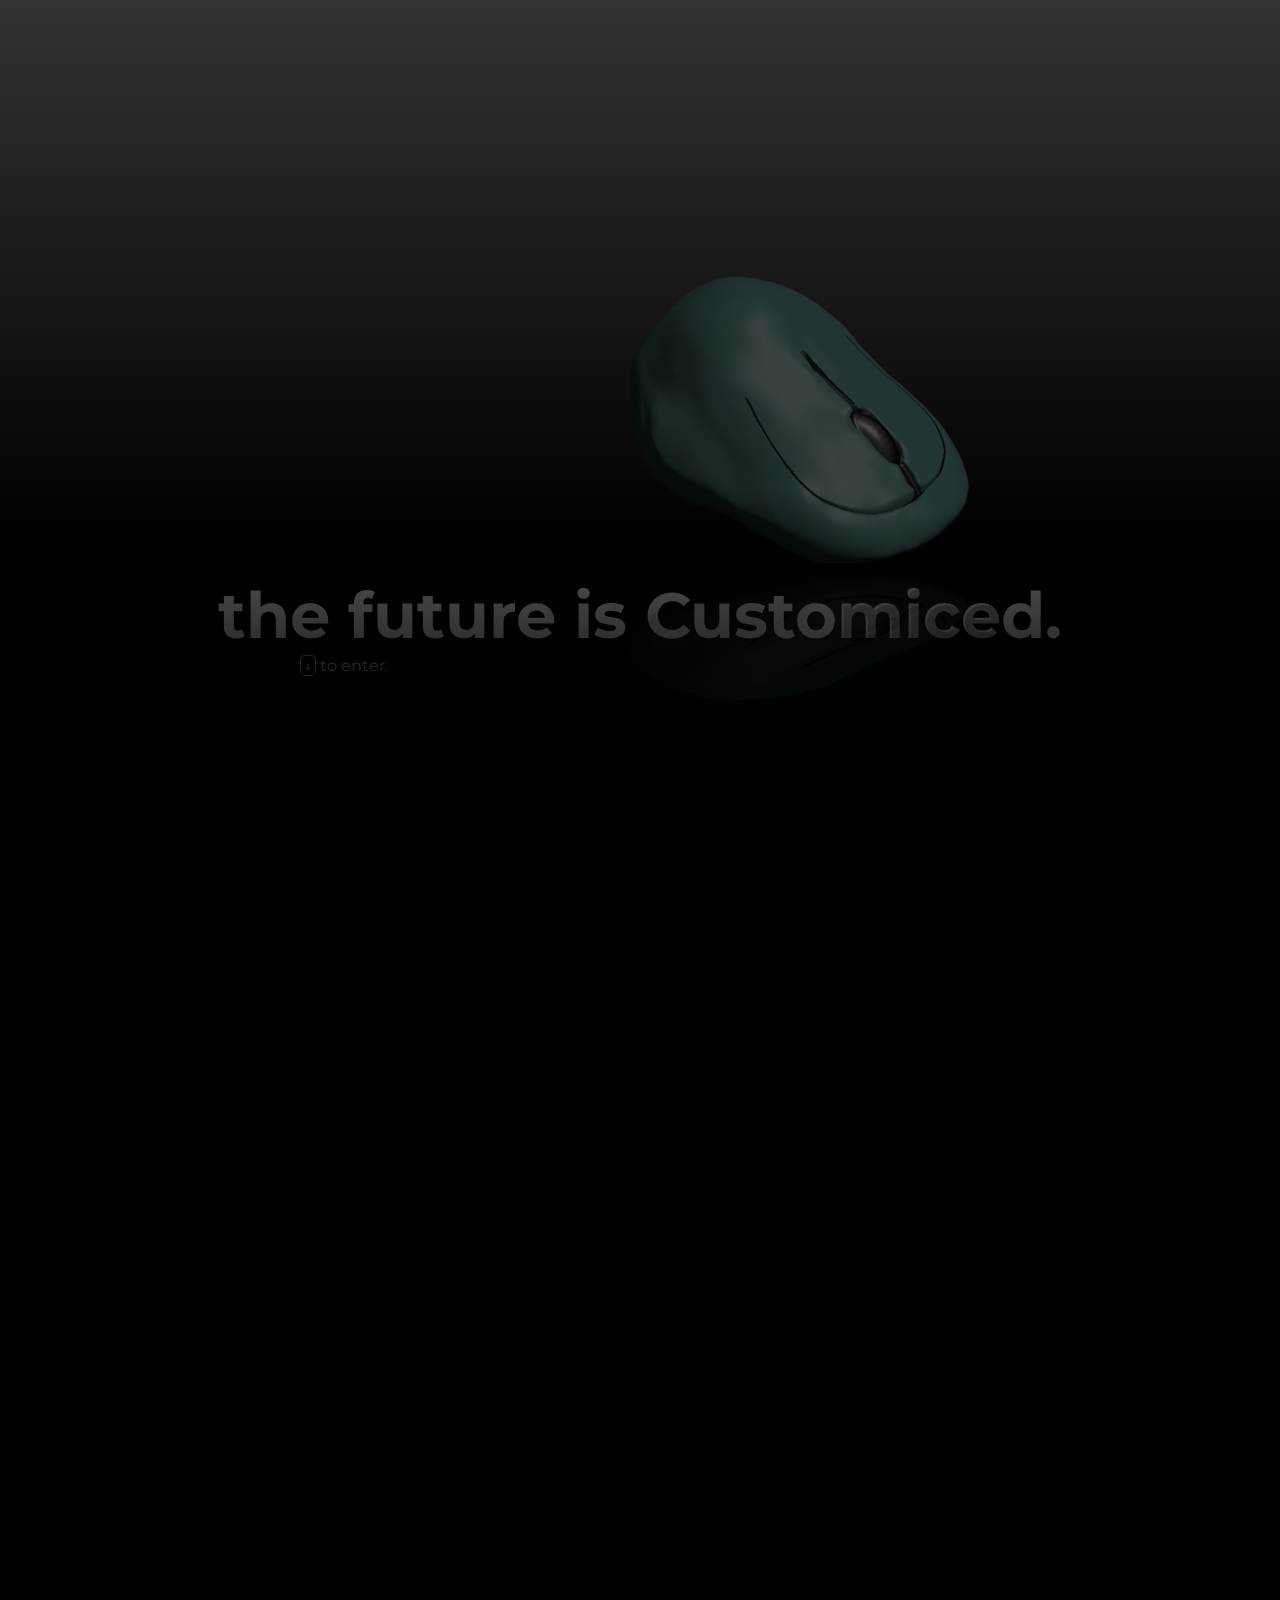
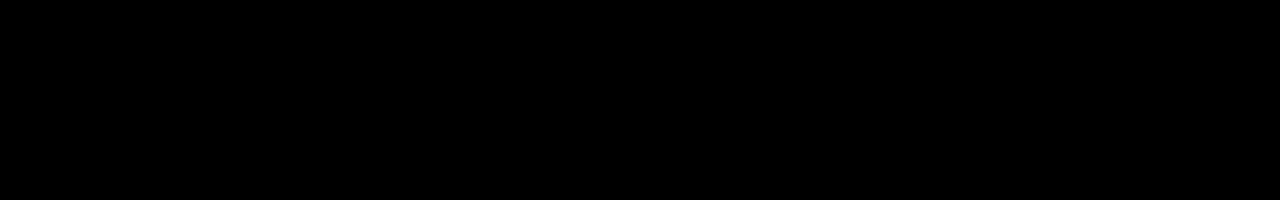
<file: index.html>
<!DOCTYPE html>

<html lang='en'>

<head>
  <meta charset="UTF-8">
  <title>Customiced</title>
  <link rel='stylesheet' href='style.css' />
  <link rel="stylesheet" type="text/css" href="fullpage.css" />
  <link href="https://fonts.googleapis.com/css?family=Montserrat&display=swap" rel="stylesheet">
  <script src="https://ajax.googleapis.com/ajax/libs/jquery/2.1.1/jquery.min.js"></script>
  <meta name="viewport" content="width=device-width,initial-scale=1.0">

  <link rel="apple-touch-icon" sizes="180x180" href="https://tierrasharae.github.io/customiced/img/apple-touch-icon.png">
  <link rel="icon" type="image/png" sizes="32x32" href="https://tierrasharae.github.io/customiced/img/favicon-32x32.png">
  <link rel="icon" type="image/png" sizes="16x16" href="https://tierrasharae.github.io/customiced/img/favicon-16x16.png">
  <link rel="manifest" href="https://tierrasharae.github.io/customiced/img/site.webmanifest">
</head>


<body>
  <div id="fullpage">
    <div class="section active" id="section0">

      <div class="header">
        <div class="mice-pics">
          <!-- <div class="mice"><img src="http://tierrasharae.github.io/customiced/img/mice.png" alt="Customiced" style="width:60vw; height:15vw;"></div> -->
          <!-- <div class="mice"> -->

            <!-- <img src="img/gif.gif" alt="Customiced" style="width:33vw; margin-bottom:-100px;"> -->

            <div id="slideshow">
               <div>
                 <img src="img/turq.png">
               </div>
               <div>
                 <img src="img/babypink.png">
               </div>
               <div>
                 <img src="img/green.png">
               </div>
            </div>

          <!-- </div> -->
          <!-- <div class="mice"><img src="http://tierrasharae.github.io/customiced/img/mice_r.png" alt="Customiced" style="width:70%;"></div> -->
          <h1>the future is Custo<span class="emph">mice</span>d.</h1>
          <div style ="color:gray; margin-top:-40px; padding-left:300px;"><span id="boxed">&darr;</span> to enter.</div>
        </div>
      </div>
    </div>
    <div class="section" id="section1">
      <div class="header">
        <div class="mice-pics">
          <!-- <div class="mice"><img src="http://tierrasharae.github.io/customiced/img/mice.png" alt="Customiced" style="width:60vw; height:15vw;"></div> -->
          <div class="mice"><img src="http://tierrasharae.github.io/customiced/img/mice.png" alt="Customiced"></div>
          <div class="mice"><img src="http://tierrasharae.github.io/customiced/img/mice_r.png" alt="Customiced"></div>
          <h1>the future is Custo<span class="emph">mice</span>d.</h1>
          <div class="blurb">
            <h5>your hands are unique &mdash; why isn't your mouse?</h5>
          </div>
        </div>

        <!--
        <div class="mice-text">
            <h1>the future is Custo<span class="emph">mice</span>d.</h1>
            <div class="blurb">
                <h5>your hands are unique &mdash; why isn't your mouse?</h5>
            </div>
        </div> -->
      </div>

      <div class="blurb-mobile">your hands are unique &mdash; why isn't your mouse? Customiced is a mouse created by you for you. unlike traditional mice, Customiced fits your hand's size, shape, grip preference, comfort, and style.</div>

      <div class="container">
        <div class="icon-container">
          <div class="icon logo">
            <img src="http://tierrasharae.github.io/customiced/img/logo-grey.png">
            <hr>
            <h2>how it works</h2>
            <h4>tap through the 7-step process.</h4>
          </div>
          <div class="icon shop"><img src="http://tierrasharae.github.io/customiced/img/online-shop-color.png">
            <p>1. place your order online.</p>
          </div>
          <div class="icon clay"><img src="http://tierrasharae.github.io/customiced/img/clay-crafting-color.png">
            <p>2. receive impression kit and complete at home.</p>
          </div>
          <div class="icon mail"><img src="http://tierrasharae.github.io/customiced/img/package-color.png">
            <p>3. mail impression kit to our studio.</p>
          </div>
          <div class="icon extract"><img src="http://tierrasharae.github.io/customiced/img/scan-color.png">
            <p>4. your hand model is extracted and refined.</p>
          </div>
          <div class="icon chat"><img src="http://tierrasharae.github.io/customiced/img/conversation-color.png">
            <p>5. your mouse is ready only after your final consultation.</p>
          </div>
          <div class="icon print"><img src="http://tierrasharae.github.io/customiced/img/printing-color.png">
            <p>6. your mouse is printed and post-processed.</p>
          </div>
          <div class="icon receive"><img src="http://tierrasharae.github.io/customiced/img/mailbox-color.png">
            <p>7. receive your Customiced!</p>
          </div>
        </div>



      </div>

      <div class="blurb">Customiced is a mouse created by you for you. unlike traditional mice, Customiced fits your hand's size, shape, grip preference, comfort, and style.<br><br></div>

      <div class="footer-container">
        <button onclick="myFunction()">order now</button>
      </div>


      <div class="footer-container">
        <div id="sorry" style="color:black; margin-top:10px;">sorry, i'm currently only a prototype!
        </div>
      </div>

      <div class="ack">web dev: <a href="https://tierrasharae.github.io/" target=”_blank”>tierra sharae</a> <br>product <a href="https://tierrasharae.github.io/customiced.html" target=”_blank”>designed by</a> tierra sharae, chunan liu, zi liang
        xu<br> icons made by freepik
        and smashicons from flaticon.com.</div>
    </div>
  </div>


  <script type="text/javascript" src="scrolloverflow.js"></script>
  <script type="text/javascript" src="fullpage.js"></script>
  <script type="text/javascript">
    var myFullpage = new fullpage('#fullpage', {
      sectionsColor: ['#000000'],
      scrollOverflow: true
    });
  </script>








</body>


<script>
  function myFunction() {
    var x = document.getElementById("sorry");
    if (x.style.color === "black") {
      x.style.color = "gray";
    } else {
      x.style.color = "black";
    }
  }

  $(document).ready(function() {
    $("body").css("display", "none");
    $("body").fadeIn(2000);
  });


$("#slideshow > div:gt(0)").hide();

setInterval(function() {
  $('#slideshow > div:first')
    .fadeOut(1000)
    .next()
    .fadeIn(1000)
    .end()
    .appendTo('#slideshow');
},  3000);
</script>



</html>
</file>
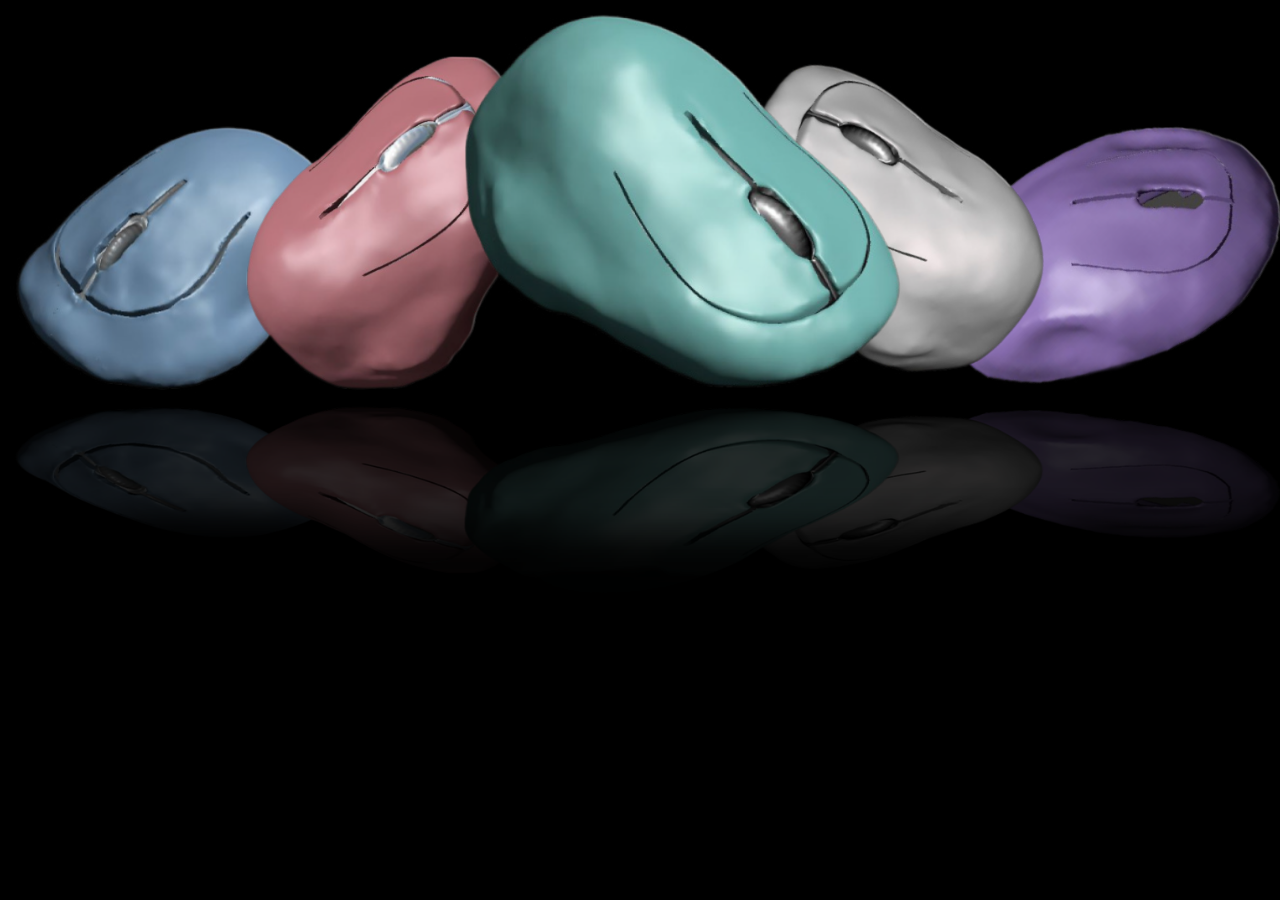
<file: index2.html>
<!DOCTYPE html>

<html lang='en'>

<head>
    <meta charset="UTF-8">
    <title>Customiced</title>
    <link rel='stylesheet' href='style.css' />
    <link href="https://fonts.googleapis.com/css?family=Montserrat&display=swap" rel="stylesheet">
    <script src="https://ajax.googleapis.com/ajax/libs/jquery/2.1.1/jquery.min.js"></script>
    <script src="init.js"></script>
    <meta name="viewport" content="width=device-width,initial-scale=1.0">

    <link rel="apple-touch-icon" sizes="180x180" href="https://tierrasharae.github.io/customiced/img/apple-touch-icon.png">
    <link rel="icon" type="image/png" sizes="32x32" href="https://tierrasharae.github.io/customiced/img/favicon-32x32.png">
    <link rel="icon" type="image/png" sizes="16x16" href="https://tierrasharae.github.io/customiced/img/favicon-16x16.png">
    <link rel="manifest" href="https://tierrasharae.github.io/customiced/img/site.webmanifest">
</head>
</file>
<file: style.css>
body {
    background-color: black;
    font-family: 'Montserrat', sans-serif;
    color: white;
}

h1 {
    background: -webkit-linear-gradient(white, #909090);
    -webkit-background-clip: text;
    -webkit-text-fill-color: transparent;
    margin-top: -50px;
    font-size: 5vw;
    text-align: center;
}


h2 {
    margin: 0;
}

h4 {
    display: none;
}


#slideshow {
    margin: 1px auto;
    position: relative;
    width: 500px;
    height: 500px;
    margin-bottom: -100px;
    /* padding: 10px; */
    /* box-shadow: 0 0 20px rgba(0,0,0,0.4); */
}

#slideshow > div {
    position: absolute;
    right: -100px;
    top: 50px;
    /* top: 10px;
    left: 10px;
    right: 10px;
    bottom: 10px; */
}



.emph {
    text-shadow: 2px 2px rgba(0, 0, 0, 0.3);
}


.header {
    width: 100vw;
    display: flex;
    flex-direction: row;
    flex-wrap: nowrap;
    justify-content: center;
    align-content: center;
    align-content: center;
    margin: 0 10px 0 0;
}

.mice-pics {
    width: 100vw;
    display: flex;
    justify-content: center;
    flex-direction: column;
    flex: 0 0 30;
}

.mice-text {
    display: flex;
    font-size: 2.7vw;
    text-align: center;
    justify-content: center;
    align-content: center;
    margin: 0 20px 0px 20px;
    flex: 0 0 auto;
    display: flex;
    flex-direction: column;
}

.mice {
  display: flex;
  justify-content: center;
}

h5 {
    /* display: flex; */
    margin-top: -50px;
    font-size: 100%;
    text-align: center;
    /*justify-content: center;
    align-content: center;
    */
    /* margin: 0 20px 0px 20px; */
    /* flex: 0 0 auto; */
    /* display: flex; */
    /* flex-direction: column; */
}

.logo>img {
    margin: 0;
}

.mice>img {
    align-content: center;
    width: 50%;
}

.blurb {
    margin: 0 20px 0 20px;
    text-align: center;
    color: #A9A9A9;
}

.blurb-mobile {
    margin: 0 20px 0 20px;
    text-align: center;
    color: #A9A9A9;
    display: none;
}

.container {
    display: flex;
    width: 100vw;
    justify-content: center;
}

.icon-container {
    display: flex;
    flex-wrap: wrap;
    width: 80%;
    justify-content: space-around;
    align-content: center;
    margin: 20px 40px 0 40px;
}

.icon {
    display: flex;
    align-self: center;
    flex-direction: column;
    align-content: center;
    justify-content: center;
    text-align: center;
    margin-right: 2%;
    margin-left: 2%;
    flex: 1;
    flex-basis: 20%;
}

img {
    align-content: center;
    width: 100%;
    margin-bottom: 10px;
}

hr {
    width: 100%;
}

.ack {
    margin-top: 40px;
    margin-right: 10px;
    font-size: small;
    color: gray;
    text-align: right;
}

.ack>a,
.ack>a:visited {
    color: gainsboro;
}

.icon>p {
    visibility: hidden;
}

.icon:hover>p {
    visibility: visible;
}

.shop:hover>img {
    content: url(http://tierrasharae.github.io/customiced/img/online-shop.png);
}

.clay:hover>img {
    content: url(http://tierrasharae.github.io/customiced/img/clay-crafting.png);
}

.mail:hover>img {
    content: url(http://tierrasharae.github.io/customiced/img/package.png);
}

.mail:hover>img {
    content: url(http://tierrasharae.github.io/customiced/img/package.png);
}

.extract:hover>img {
    content: url(http://tierrasharae.github.io/customiced/img/scan.png);
}

.chat:hover>img {
    content: url(http://tierrasharae.github.io/customiced/img/conversation.png);
}

.print:hover>img {
    content: url(http://tierrasharae.github.io/customiced/img/printing.png);
}

.receive:hover>img {
    content: url(http://tierrasharae.github.io/customiced/img/mailbox.png);
}

.footer-container {
    display: flex;
    width: 100vw;
    justify-content: center;
}

button {
    -moz-box-shadow: inset 0px 1px 0px 0px #ffffff;
    -webkit-box-shadow: inset 0px 1px 0px 0px #ffffff;
    box-shadow: inset 0px 1px 0px 0px #ffffff;
    background: -webkit-gradient(linear, left top, left bottom, color-stop(0.05, #f9f9f9), color-stop(1, #e9e9e9));
    background: -moz-linear-gradient(top, #f9f9f9 5%, #e9e9e9 100%);
    background: -webkit-linear-gradient(top, #f9f9f9 5%, #e9e9e9 100%);
    background: -o-linear-gradient(top, #f9f9f9 5%, #e9e9e9 100%);
    background: -ms-linear-gradient(top, #f9f9f9 5%, #e9e9e9 100%);
    background: linear-gradient(to bottom, #f9f9f9 5%, #e9e9e9 100%);
    filter: progid: DXImageTransform.Microsoft.gradient(startColorstr='#f9f9f9', endColorstr='#e9e9e9', GradientType=0);
    background-color: #f9f9f9;
    -moz-border-radius: 6px;
    -webkit-border-radius: 6px;
    border-radius: 6px;
    border: 1px solid #dcdcdc;
    display: inline-block;
    cursor: pointer;
    color: #666666;
    font-size: 15px;
    font-weight: bold;
    padding: 6px 24px;
    text-decoration: none;
    text-shadow: 0px 1px 0px #ffffff;
}

button:hover {
    -moz-box-shadow: inset 0px 1px 0px 0px #efdcfb;
    -webkit-box-shadow: inset 0px 1px 0px 0px #efdcfb;
    box-shadow: inset 0px 1px 0px 0px #efdcfb;
    background: -webkit-gradient(linear, left top, left bottom, color-stop(0.05, #dfbdfa), color-stop(1, #bc80ea));
    background: -moz-linear-gradient(top, #dfbdfa 5%, #bc80ea 100%);
    background: -webkit-linear-gradient(top, #dfbdfa 5%, #bc80ea 100%);
    background: -o-linear-gradient(top, #dfbdfa 5%, #bc80ea 100%);
    background: -ms-linear-gradient(top, #dfbdfa 5%, #bc80ea 100%);
    background: linear-gradient(to bottom, #dfbdfa 5%, #bc80ea 100%);
    filter: progid: DXImageTransform.Microsoft.gradient(startColorstr='#dfbdfa', endColorstr='#bc80ea', GradientType=0);
    background-color: #dfbdfa;
    -moz-border-radius: 6px;
    -webkit-border-radius: 6px;
    border-radius: 6px;
    border: 1px solid #c584f3;
    display: inline-block;
    cursor: pointer;
    color: #ffffff;
    font-size: 15px;
    font-weight: bold;
    padding: 6px 24px;
    text-decoration: none;
    text-shadow: 0px 1px 0px #9752cc;
}

button:active {
    position: relative;
    top: 1px;
}

#section0{
  background: rgb(175,175,175);
  background: linear-gradient(180deg, rgba(175,175,175,1) 0%, rgba(0,0,0,1) 60%);
}

#boxed {
  border: 1px solid gray ;
  border-radius: 5px;
  padding-left: 2px;
  padding-right: 2px;
}

@media screen and (max-width: 750px) {
    #section0{
        display: none;
    }
    .mice>img {
      align-content: center;
      width: 100%;
  }
    .header {
        display: flex;
        flex-direction: column;
        flex-wrap: nowrap;
        justify-content: center;
        align-content: center;
    }
    .icon {
        display: flex;
        align-self: center;
        flex-direction: column;
        align-content: center;
        justify-content: center;
        text-align: center;
        margin-right: 2%;
        margin-left: 2%;
        flex: 1;
        flex-basis: 40%;
    }
    .mice-text {
        font-size: 3vmin;
        margin-top: -50px;
        text-align: center;
        justify-content: center;
    }
    h1 {
        background: -webkit-linear-gradient(white, #A9A9A9);
        -webkit-background-clip: text;
        -webkit-text-fill-color: transparent;
    }
    .blurb {
        display: none;
    }
    .blurb-mobile {
        margin: 0 20px 0 20px;
        text-align: center;
        color: #A9A9A9;
        display: flex;
    }
    h2 {
        display: none;
    }
    h4 {
        margin: 0;
        display: flex;
    }
}
</file>
<file: fullpage.css>
/*!
 * fullPage 3.0.8
 * https://github.com/alvarotrigo/fullPage.js
 *
 * @license GPLv3 for open source use only
 * or Fullpage Commercial License for commercial use
 * http://alvarotrigo.com/fullPage/pricing/
 *
 * Copyright (C) 2018 http://alvarotrigo.com/fullPage - A project by Alvaro Trigo
 */
html.fp-enabled,
.fp-enabled body {
    margin: 0;
    padding: 0;
    overflow:hidden;

    /*Avoid flicker on slides transitions for mobile phones #336 */
    -webkit-tap-highlight-color: rgba(0,0,0,0);
}
.fp-section {
    position: relative;
    -webkit-box-sizing: border-box; /* Safari<=5 Android<=3 */
    -moz-box-sizing: border-box; /* <=28 */
    box-sizing: border-box;
}
.fp-slide {
    float: left;
}
.fp-slide, .fp-slidesContainer {
    height: 100%;
    display: block;
}
.fp-slides {
    z-index:1;
    height: 100%;
    overflow: hidden;
    position: relative;
    -webkit-transition: all 0.3s ease-out; /* Safari<=6 Android<=4.3 */
    transition: all 0.3s ease-out;
}
.fp-section.fp-table, .fp-slide.fp-table {
    display: table;
    table-layout:fixed;
    width: 100%;
}
.fp-tableCell {
    display: table-cell;
    vertical-align: middle;
    width: 100%;
    height: 100%;
}
.fp-slidesContainer {
    float: left;
    position: relative;
}
.fp-controlArrow {
    -webkit-user-select: none; /* webkit (safari, chrome) browsers */
    -moz-user-select: none; /* mozilla browsers */
    -khtml-user-select: none; /* webkit (konqueror) browsers */
    -ms-user-select: none; /* IE10+ */
    position: absolute;
    z-index: 4;
    top: 50%;
    cursor: pointer;
    width: 0;
    height: 0;
    border-style: solid;
    margin-top: -38px;
    -webkit-transform: translate3d(0,0,0);
    -ms-transform: translate3d(0,0,0);
    transform: translate3d(0,0,0);
}
.fp-controlArrow.fp-prev {
    left: 15px;
    width: 0;
    border-width: 38.5px 34px 38.5px 0;
    border-color: transparent #fff transparent transparent;
}
.fp-controlArrow.fp-next {
    right: 15px;
    border-width: 38.5px 0 38.5px 34px;
    border-color: transparent transparent transparent #fff;
}
.fp-scrollable {
    overflow: hidden;
    position: relative;
}
.fp-scroller{
    overflow: hidden;
}
.iScrollIndicator{
    border: 0 !important;
}
.fp-notransition {
    -webkit-transition: none !important;
    transition: none !important;
}
#fp-nav {
    position: fixed;
    z-index: 100;
    margin-top: -32px;
    top: 50%;
    opacity: 1;
    -webkit-transform: translate3d(0,0,0);
}
#fp-nav.fp-right {
    right: 17px;
}
#fp-nav.fp-left {
    left: 17px;
}
.fp-slidesNav{
    position: absolute;
    z-index: 4;
    opacity: 1;
    -webkit-transform: translate3d(0,0,0);
    -ms-transform: translate3d(0,0,0);
    transform: translate3d(0,0,0);
    left: 0 !important;
    right: 0;
    margin: 0 auto !important;
}
.fp-slidesNav.fp-bottom {
    bottom: 17px;
}
.fp-slidesNav.fp-top {
    top: 17px;
}
#fp-nav ul,
.fp-slidesNav ul {
  margin: 0;
  padding: 0;
}
#fp-nav ul li,
.fp-slidesNav ul li {
    display: block;
    width: 14px;
    height: 13px;
    margin: 7px;
    position:relative;
}
.fp-slidesNav ul li {
    display: inline-block;
}
#fp-nav ul li a,
.fp-slidesNav ul li a {
    display: block;
    position: relative;
    z-index: 1;
    width: 100%;
    height: 100%;
    cursor: pointer;
    text-decoration: none;
}
#fp-nav ul li a.active span,
.fp-slidesNav ul li a.active span,
#fp-nav ul li:hover a.active span,
.fp-slidesNav ul li:hover a.active span{
    height: 12px;
    width: 12px;
    margin: -6px 0 0 -6px;
    border-radius: 100%;
 }
#fp-nav ul li a span,
.fp-slidesNav ul li a span {
    border-radius: 50%;
    position: absolute;
    z-index: 1;
    height: 4px;
    width: 4px;
    border: 0;
    background: #333;
    left: 50%;
    top: 50%;
    margin: -2px 0 0 -2px;
    -webkit-transition: all 0.1s ease-in-out;
    -moz-transition: all 0.1s ease-in-out;
    -o-transition: all 0.1s ease-in-out;
    transition: all 0.1s ease-in-out;
}
#fp-nav ul li:hover a span,
.fp-slidesNav ul li:hover a span{
    width: 10px;
    height: 10px;
    margin: -5px 0px 0px -5px;
}
#fp-nav ul li .fp-tooltip {
    position: absolute;
    top: -2px;
    color: #fff;
    font-size: 14px;
    font-family: arial, helvetica, sans-serif;
    white-space: nowrap;
    max-width: 220px;
    overflow: hidden;
    display: block;
    opacity: 0;
    width: 0;
    cursor: pointer;
}
#fp-nav ul li:hover .fp-tooltip,
#fp-nav.fp-show-active a.active + .fp-tooltip {
    -webkit-transition: opacity 0.2s ease-in;
    transition: opacity 0.2s ease-in;
    width: auto;
    opacity: 1;
}
#fp-nav ul li .fp-tooltip.fp-right {
    right: 20px;
}
#fp-nav ul li .fp-tooltip.fp-left {
    left: 20px;
}
.fp-auto-height.fp-section,
.fp-auto-height .fp-slide,
.fp-auto-height .fp-tableCell{
    height: auto !important;
}

.fp-responsive .fp-auto-height-responsive.fp-section,
.fp-responsive .fp-auto-height-responsive .fp-slide,
.fp-responsive .fp-auto-height-responsive .fp-tableCell {
    height: auto !important;
}

/*Only display content to screen readers*/
.fp-sr-only{
    position: absolute;
    width: 1px;
    height: 1px;
    padding: 0;
    overflow: hidden;
    clip: rect(0, 0, 0, 0);
    white-space: nowrap;
    border: 0;
}
</file>
